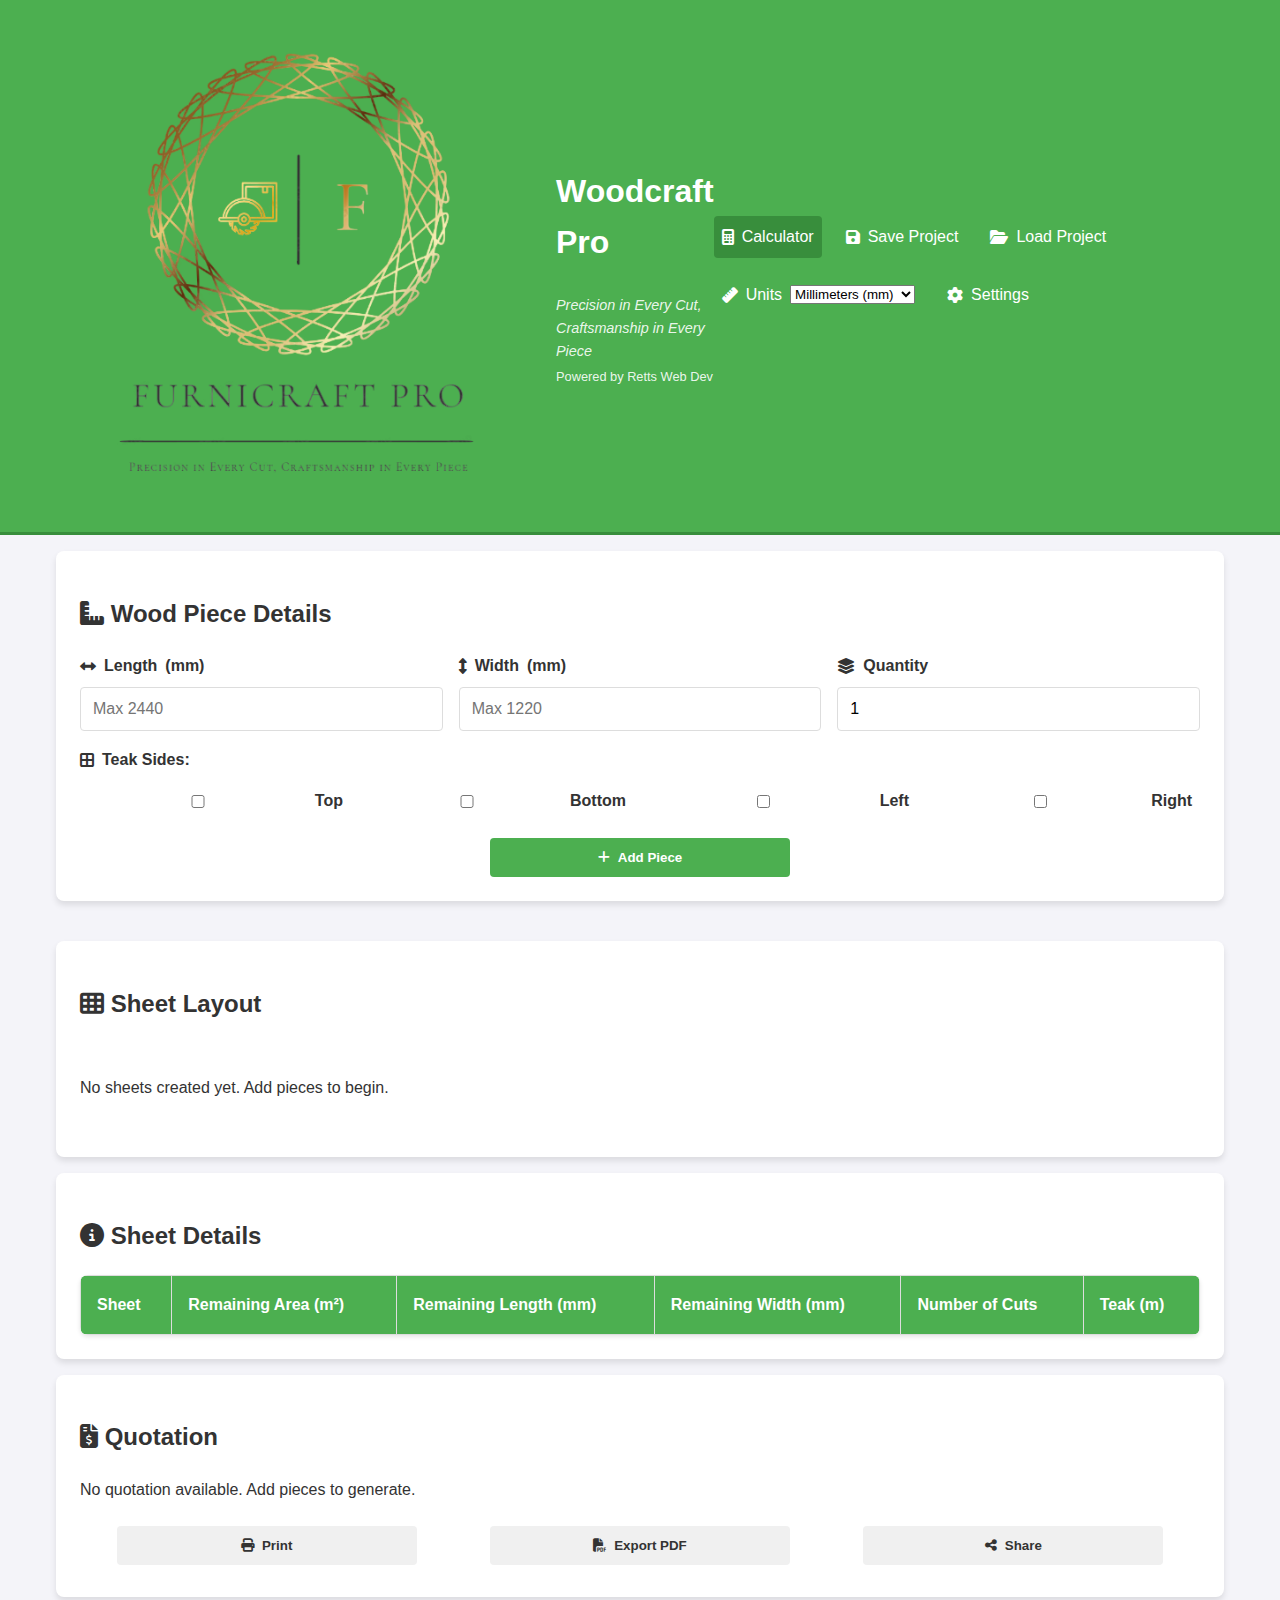
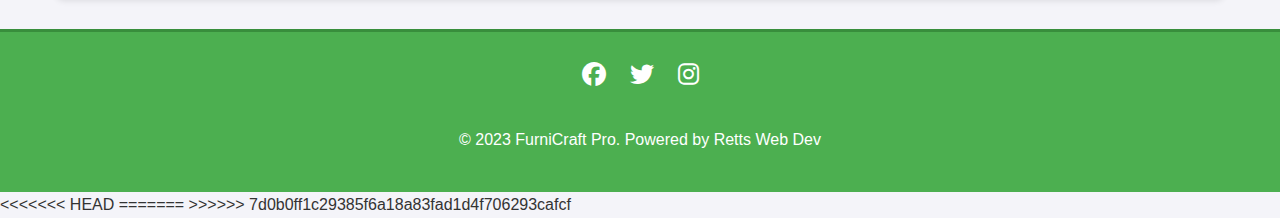
<file: selection.html>
<!DOCTYPE html>
<html lang="en">
<head>
    <meta charset="UTF-8">
    <meta name="viewport" content="width=device-width, initial-scale=1.0">
    <meta name="theme-color" content="#4CAF50">
    <meta name="description" content="Wood sheet cutting optimizer and quotation generator">
    <title>FurniCraft Pro</title>
    <link rel="manifest" href="/manifest.json">
    <link rel="apple-touch-icon" href="/assets/icon-192.png">
    <link rel="icon" type="image/png" href="/assets/favicon.png">
    <link rel="stylesheet" href="https://cdnjs.cloudflare.com/ajax/libs/font-awesome/6.4.0/css/all.min.css">
    <link rel="stylesheet" href="style.css">
</head>
<body>
    <header>
        <div class="header-content">
            <div class="brand">
                <img src="assets/logo.png" alt="Woodcraft Pro Logo" class="logo-footer">
                <div class="brand-text">
                    <h1>Woodcraft Pro</h1>
                    <span class="slogan">Precision in Every Cut, Craftsmanship in Every Piece</span>
                    <span class="powered-by">Powered by Retts Web Dev</span>
                </div>
            </div>
            <nav>
                <ul>
                    <li><a href="#" class="active"><i class="fas fa-calculator"></i> Calculator</a></li>
                    <li><a href="#" id="saveProjectBtn"><i class="fas fa-save"></i> Save Project</a></li>
                    <li><a href="#" id="loadProjectBtn"><i class="fas fa-folder-open"></i> Load Project</a></li>
                    <li>
                        <a href="#" id="unitsBtn">
                            <i class="fas fa-ruler"></i> Units
                            <select id="unitSelector" class="unit-select">
                                <option value="mm">Millimeters (mm)</option>
                                <option value="cm">Centimeters (cm)</option>
                                <option value="m">Meters (m)</option>
                                <option value="in">Inches (in)</option>
                            </select>
                        </a>
                    </li>
                    <li><a href="#" id="settingsBtn"><i class="fas fa-cog"></i> Settings</a></li>
                </ul>
            </nav>
        </div>
    </header>

    <main>
        <div class="container">
            <section class="input-section">
                <div class="card">
                    <h2><i class="fas fa-ruler-combined"></i> Wood Piece Details</h2>
                    <form id="piece-form">
                        <div class="form-grid">
                            <div class="form-group">
                                <label for="length">
                                    <i class="fas fa-arrows-alt-h"></i> Length
                                    <span class="unit-label">(mm)</span>
                                </label>
                                <input type="number" id="length" required min="1" max="2440" placeholder="Max 2440">
                            </div>
                            <div class="form-group">
                                <label for="width">
                                    <i class="fas fa-arrows-alt-v"></i> Width
                                    <span class="unit-label">(mm)</span>
                                </label>
                                <input type="number" id="width" required min="1" max="1220" placeholder="Max 1220">
                            </div>
                            <div class="form-group">
                                <label for="quantity"><i class="fas fa-layer-group"></i> Quantity</label>
                                <input type="number" id="quantity" required min="1" value="1">
                            </div>
                        </div>

                        <div class="teak-section">
                            <label><i class="fas fa-border-all"></i> Teak Sides:</label>
                            <div class="teak-options">
                                <label class="checkbox-label">
                                    <input type="checkbox" name="teak" value="top"> Top
                                </label>
                                <label class="checkbox-label">
                                    <input type="checkbox" name="teak" value="bottom"> Bottom
                                </label>
                                <label class="checkbox-label">
                                    <input type="checkbox" name="teak" value="left"> Left
                                </label>
                                <label class="checkbox-label">
                                    <input type="checkbox" name="teak" value="right"> Right
                                </label>
                            </div>
                        </div>

                        <button type="submit" class="btn btn-primary">
                            <i class="fas fa-plus"></i> Add Piece
                        </button>
                    </form>
                </div>
            </section>

            <section class="output-section">
                <div class="card">
                    <h2><i class="fas fa-th"></i> Sheet Layout</h2>
                    <div id="sheet-container"></div>
                </div>

                <div class="card">
                    <h2><i class="fas fa-info-circle"></i> Sheet Details</h2>
                    <div class="table-responsive">
                        <table>
                            <thead>
                                <tr>
                                    <th>Sheet</th>
                                    <th>Remaining Area (<span class="unit-area">m²</span>)</th>
                                    <th>Remaining Length (<span class="unit-label">mm</span>)</th>
                                    <th>Remaining Width (<span class="unit-label">mm</span>)</th>
                                    <th>Number of Cuts</th>
                                    <th>Teak (<span class="unit-length">m</span>)</th>
                                </tr>
                            </thead>
                            <tbody id="sheet-table-body"></tbody>
                        </table>
                    </div>
                </div>

                <div class="card">
                    <h2><i class="fas fa-file-invoice-dollar"></i> Quotation</h2>
                    <div id="quotation"></div>
                    <div class="action-buttons">
                        <button class="btn" id="printQuotation">
                            <i class="fas fa-print"></i> Print
                        </button>
                        <button class="btn" id="exportPDF">
                            <i class="fas fa-file-pdf"></i> Export PDF
                        </button>
                        <button class="btn" id="shareQuotation">
                            <i class="fas fa-share-alt"></i> Share
                        </button>
                    </div>
                </div>
            </section>
        </div>
    </main>

    <footer>
        <div class="footer-content">
            <div class="social-links">
                <a href="#" target="_blank"><i class="fab fa-facebook"></i></a>
                <a href="#" target="_blank"><i class="fab fa-twitter"></i></a>
                <a href="#" target="_blank"><i class="fab fa-instagram"></i></a>
            </div>
            <p>&copy; 2023 FurniCraft Pro. Powered by <a href="https://github.com/Rettey-G" class="credit-link">Retts Web Dev</a></p>
        </div>
    </footer>

    <!-- PWA Support -->
    <script>
        if ('serviceWorker' in navigator) {
            navigator.serviceWorker.register('/sw.js')
                .then(registration => console.log('ServiceWorker registered'))
                .catch(error => console.log('ServiceWorker registration failed:', error));
        }
    </script>
    <script src="script.js"></script>
    <script src="units.js"></script>
</body>
<<<<<<< HEAD
</html>
=======
</html
>>>>>>> 7d0b0ff1c29385f6a18a83fad1d4f706293cafcf
</file>
<file: style.css>
/* Root Variables */
:root {
  --primary-color: #4CAF50;
  --primary-dark: #388E3C;
  --wood-color: #8B4513;
  --wood-dark: #654321;
  --shadow-color: rgba(0, 0, 0, 0.1);
}

/* Base Styles */
body {
  font-family: 'Arial', sans-serif;
  margin: 0;
  padding: 0;
  background-color: #f4f4f9;
  color: #333;
  line-height: 1.6;
  min-height: 100vh;
  display: flex;
  flex-direction: column;
  overflow-x: hidden;
}

/* Header Styles */
header {
  background-color: var(--primary-color);
  color: white;
  padding: 1rem;
  border-bottom: 3px solid var(--primary-dark);
}

.header-content {
  max-width: 1200px;
  margin: 0 auto;
  display: flex;
  justify-content: space-between;
  align-items: center;
}

.brand {
  display: flex;
  align-items: center;
  gap: 1rem;
}

.brand-text {
  display: flex;
  flex-direction: column;
  gap: 0.25rem;
}

.logo {
  height: 80px;
  width: auto;
  object-fit: contain;
}

.slogan {
  font-size: 0.9rem;
  color: rgba(255, 255, 255, 0.9);
  font-style: italic;
}

.powered-by {
  font-size: 0.8rem;
  color: rgba(255, 255, 255, 0.9);
}

nav ul {
  list-style: none;
  margin: 0;
  padding: 0;
  display: flex;
  gap: 1rem;
  flex-wrap: wrap;
}

nav a {
  color: white;
  text-decoration: none;
  display: flex;
  align-items: center;
  gap: 0.5rem;
  font-weight: 500;
  padding: 0.5rem;
  border-radius: 4px;
  transition: background-color 0.3s;
}

nav a:hover, nav a.active {
  background-color: var(--primary-dark);
}

/* Main Content */
main {
  flex: 1;
  padding: 1rem;
  max-width: 1200px;
  margin: 0 auto;
  width: 100%;
  box-sizing: border-box;
}

.container {
  display: flex;
  flex-direction: column;
  gap: 1.5rem;
}

/* Card Styles */
.card {
  background: white;
  border-radius: 8px;
  box-shadow: 0 4px 6px var(--shadow-color);
  padding: 1.5rem;
  margin-bottom: 1rem;
}

/* Form Styles */
.form-grid {
  display: grid;
  grid-template-columns: repeat(auto-fit, minmax(250px, 1fr));
  gap: 1rem;
  margin-bottom: 1rem;
}

.form-group {
  display: flex;
  flex-direction: column;
  gap: 0.5rem;
}

label {
  font-weight: 600;
  display: flex;
  align-items: center;
  gap: 0.5rem;
}

input {
  padding: 0.75rem;
  border: 1px solid #ddd;
  border-radius: 4px;
  font-size: 1rem;
  width: 100%;
  box-sizing: border-box;
  transition: border-color 0.3s;
}

input:focus {
  border-color: var(--primary-color);
  outline: none;
}

/* Button Styles */
.btn {
  padding: 0.75rem 1.5rem;
  border: none;
  border-radius: 4px;
  cursor: pointer;
  font-weight: 600;
  display: flex;
  align-items: center;
  justify-content: center;
  gap: 0.5rem;
  transition: all 0.3s ease;
  background-color: #f0f0f0;
  color: #333;
  width: 100%;
  max-width: 300px;
  margin: 0 auto;
}

.btn-primary {
  background-color: var(--primary-color);
  color: white;
}

.btn:hover {
  transform: translateY(-1px);
}

.btn-primary:hover {
  background-color: var(--primary-dark);
}

/* Teak Options */
.teak-section {
  margin: 1rem 0;
}

.teak-options {
  display: grid;
  grid-template-columns: repeat(auto-fit, minmax(120px, 1fr));
  gap: 0.75rem;
  margin-top: 0.5rem;
}

.checkbox-label {
  display: flex;
  align-items: center;
  gap: 0.5rem;
  cursor: pointer;
  padding: 0.5rem;
  border-radius: 4px;
  transition: background-color 0.3s;
}

.checkbox-label:hover {
  background-color: #f5f5f5;
}

/* Sheet Layout */
#sheet-container {
  width: 100%;
  overflow-x: auto;
  -webkit-overflow-scrolling: touch;
  padding: 1rem 0;
}

.sheet {
  position: relative;
  border: 2px solid var(--primary-color);
  border-radius: 8px;
  width: 800px;
  height: 400px;
  background-color: #e0f7fa;
  background-image: 
      linear-gradient(to right, #ccc 1px, transparent 1px),
      linear-gradient(to bottom, #ccc 1px, transparent 1px);
  background-size: calc(800px / 24.4) calc(400px / 12.2);
  margin: 0 auto;
  transform-origin: center;
  min-width: 800px;
}

.piece {
  position: absolute;
  background-color: var(--wood-color);
  border: 1px solid var(--wood-dark);
  color: white;
  display: flex;
  align-items: center;
  justify-content: center;
  font-size: 0.75rem;
  border-radius: 4px;
  box-shadow: 0 2px 4px rgba(0, 0, 0, 0.2);
  cursor: pointer;
  transition: transform 0.2s;
  z-index: 1;
}

.piece:hover {
  transform: scale(1.02);
  z-index: 2;
}

/* Quotation Styles */
#quotation {
  margin-bottom: 1rem;
}

.table-responsive {
  overflow-x: auto;
  margin: 0;
  -webkit-overflow-scrolling: touch;
  position: relative;
  background: white;
  border-radius: 8px;
  box-shadow: 0 2px 4px var(--shadow-color);
}

table {
  width: 100%;
  border-collapse: collapse;
  background: white;
}

th, td {
  padding: 1rem;
  text-align: left;
  border: 1px solid #ddd;
}

th {
  background-color: var(--primary-color);
  color: white;
  font-weight: 600;
  position: sticky;
  top: 0;
  z-index: 10;
  white-space: nowrap;
}

tr.total-row {
  position: sticky;
  bottom: 0;
  background-color: var(--primary-color);
  color: white;
  font-weight: bold;
  z-index: 10;
}

tr.total-row td {
  border-color: var(--primary-dark);
}

/* Action Buttons */
.action-buttons {
  display: grid;
  grid-template-columns: repeat(auto-fit, minmax(200px, 1fr));
  gap: 1rem;
  margin-top: 1rem;
  padding: 0.5rem;
}

/* Footer Styles */
footer {
  background-color: var(--primary-color);
  color: white;
  padding: 1.5rem;
  border-top: 3px solid var(--primary-dark);
  margin-top: auto;
}

.footer-content {
  max-width: 1200px;
  margin: 0 auto;
  display: flex;
  flex-direction: column;
  align-items: center;
  gap: 1rem;
  text-align: center;
}

.social-links {
  display: flex;
  justify-content: center;
  gap: 1.5rem;
}

.social-links a {
  color: white;
  font-size: 1.5rem;
  transition: all 0.3s ease;
}

.social-links a:hover {
  transform: translateY(-3px);
  color: #e0e0e0;
}

.credit-link {
  color: white;
  text-decoration: none;
  font-weight: 500;
  position: relative;
  transition: color 0.3s;
}

.credit-link::after {
  content: '';
  position: absolute;
  width: 100%;
  height: 2px;
  bottom: -2px;
  left: 0;
  background-color: #e0e0e0;
  transform: scaleX(0);
  transition: transform 0.3s;
}

.credit-link:hover::after {
  transform: scaleX(1);
}

/* Responsive Design */
@media (max-width: 768px) {
  .header-content {
    flex-direction: column;
    gap: 1rem;
    text-align: center;
  }

  .brand {
    flex-direction: column;
  }

  .logo {
    height: 60px;
  }

  .slogan {
    font-size: 0.8rem;
    max-width: 280px;
  }

  nav ul {
    justify-content: center;
  }

  .sheet {
    transform: scale(0.9);
  }

  .form-grid {
    grid-template-columns: 1fr;
  }

  .table-responsive {
    margin: 0;
    border-radius: 0;
  }

  table {
    font-size: 0.9rem;
  }

  th, td {
    padding: 0.75rem;
  }

  .action-buttons {
    grid-template-columns: 1fr;
  }

  .btn {
    width: 100%;
    max-width: none;
  }
}

/* Extra Small Screens */
@media (max-width: 480px) {
  .sheet {
    transform: scale(0.8);
  }

  .piece {
    font-size: 0.6rem;
  }

  .teak-options {
    grid-template-columns: repeat(2, 1fr);
  }

  table {
    font-size: 0.8rem;
  }

  th, td {
    padding: 0.5rem;
  }

  tr.total-row {
    font-size: 0.9rem;
  }
}

/* Touch Device Optimizations */
@media (hover: none) {
  .piece {
    touch-action: none;
  }

  input, 
  button {
    min-height: 44px;
  }

  .checkbox-label {
    padding: 0.75rem;
  }

  tr:active {
    background-color: rgba(76, 175, 80, 0.1);
  }
}
</file>
